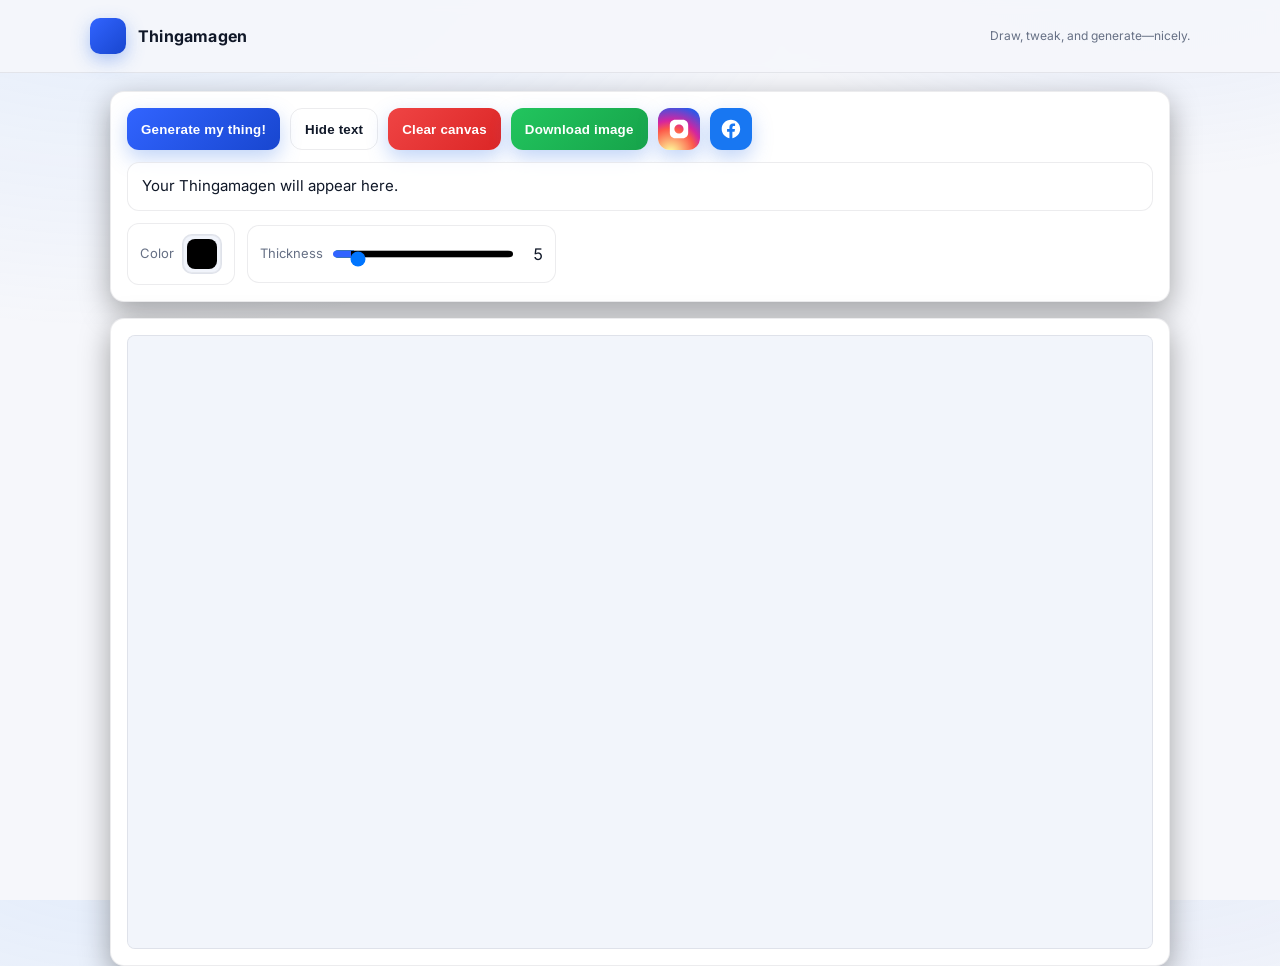
<file: index.html>
<!DOCTYPE html>
<html lang="en">
<head>
  <meta charset="utf-8" />
  <meta name="viewport" content="width=device-width, initial-scale=1" />
  <title>Thingamagen</title>
  <script src="./genathing.js" defer></script>
  <link rel="preconnect" href="https://fonts.gstatic.com" crossorigin>
  <link href="https://fonts.googleapis.com/css2?family=Inter:wght@400;500;700&display=swap" rel="stylesheet">
  <style>
    :root{
      --bg: #0f1320; --panel: #151a2c; --panel-2:#1a2035; --text:#e9ecf1; --muted:#a7b0c3;
      --brand:#6aa7ff; --brand-2:#4f86ea; --ring:0 0 0 3px rgba(106,167,255,.35);
      --radius:14px; --shadow:0 10px 30px rgba(0,0,0,.35);
      --border:1px solid rgba(255,255,255,.08);
    }
    @media (prefers-color-scheme: light){
      :root{
        --bg:#f6f7fb; --panel:#ffffff; --panel-2:#f1f4fb; --text:#101828; --muted:#667085;
        --brand:#3164ff; --brand-2:#1846cf; --ring:0 0 0 3px rgba(49,100,255,.18);
        --border:1px solid rgba(16,24,40,.08);
      }
    }
    *{box-sizing:border-box}
    html,body{height:100%}
    body{
      margin:0;
      background:
        radial-gradient(1200px 700px at 10% -10%, rgba(106,167,255,.15), transparent 60%),
        radial-gradient(800px 600px at 90% -20%, rgba(79,134,234,.15), transparent 60%),
        var(--bg);
      color:var(--text);
      font-family: Inter, system-ui, -apple-system, Segoe UI, Roboto, Arial, sans-serif;
      line-height:1.5;
    }

    .site-header{
      position: sticky; top:0; z-index:20;
      padding:18px 20px; backdrop-filter: blur(6px);
      background: color-mix(in oklab, var(--bg) 90%, transparent);
      border-bottom: var(--border);
    }
    .header-inner{
      max-width: 1100px; margin:0 auto;
      display:flex; align-items:center; justify-content:space-between; gap:16px;
    }
    .brand{ display:flex; align-items:center; gap:12px; font-weight:700; letter-spacing:.2px; }
    .logo{
      width:36px; height:36px; border-radius:10px;
      background: linear-gradient(135deg, var(--brand), var(--brand-2));
      box-shadow: 0 6px 18px rgba(79,134,234,.45);
    }
    .hint{ color: var(--muted); font-size: 12px; }

    .wrap{
      max-width: 1100px; margin: 18px auto; padding: 0 20px;
      display: grid; gap: 16px; grid-template-columns: 1fr;
    }

    .panel{
      background: var(--panel);
      border: var(--border);
      border-radius: var(--radius);
      box-shadow: var(--shadow);
    }

    /* Top: actions + output + controls */
    .top-box{ padding:16px; display:flex; flex-direction:column; gap:12px; }
    .actions{ display:flex; gap:10px; flex-wrap:wrap; }
    #genDisplay{
      font-size: 15px; color: var(--text);
      border-radius:12px; background: color-mix(in oklab, var(--panel) 75%, transparent);
      border: var(--border); padding: 12px 14px;
    }
    .controls{ display:flex; align-items:center; flex-wrap:wrap; gap:12px; }
    .group{
      display:flex; align-items:center; gap:8px;
      padding:10px 12px; border-radius:12px;
      background: color-mix(in oklab, var(--panel) 80%, transparent);
      border: var(--border);
    }
    label{ color: var(--muted); font-size:13px; }
    .value{ min-width: 2ch; text-align:right; font-variant: tabular-nums; }

    /* Canvas */
    .canvas-card{ padding:16px; display:flex; flex-direction:column; gap:12px; }
    .canvas-shell{
      border-radius: calc(var(--radius) - 6px);
      background: var(--panel-2);
      border: var(--border); overflow: hidden;
    }
    #drawing{
      display:block; width:100%; height:min(68vh, 760px);
      touch-action: none; image-rendering: optimizeQuality;
      background:
        linear-gradient(transparent 39px, rgba(255,255,255,.05) 40px, transparent 41px),
        linear-gradient(90deg, transparent 39px, rgba(255,255,255,.05) 40px, transparent 41px),
        repeating-linear-gradient(0deg, transparent 0, transparent 9px, rgba(255,255,255,.04) 10px);
      background-color: color-mix(in oklab, var(--panel-2) 92%, #ffffff 8%);
      border: none;
    }

    /* Buttons & inputs */
    .button{
      appearance:none; border:none; cursor:pointer; color:#fff; font-weight:600; letter-spacing:.2px;
      background: linear-gradient(135deg, var(--brand), var(--brand-2));
      padding:10px 14px; border-radius:12px;
      box-shadow: 0 8px 20px rgba(79,134,234,.35);
      transition: transform .06s ease, box-shadow .2s ease;
    }
    .button.secondary{ background:none; color:var(--text); border: var(--border); box-shadow:none; }
    .button.danger{ background: linear-gradient(135deg, #ef4444, #dc2626); }
    .button.success{ background: linear-gradient(135deg, #22c55e, #16a34a); }
    .button:active{ transform: translateY(1px); }
    .button:focus-visible{ outline:none; box-shadow: var(--ring); }

    input[type="color"]{
      width:40px; height:40px; padding:0; border-radius:10px; border: var(--border);
      background: var(--panel-2); cursor:pointer; box-shadow: inset 0 0 0 1px rgba(0,0,0,.05);
    }
    input[type="color"]::-webkit-color-swatch{ border:none; border-radius:8px; }
    input[type="color"]::-webkit-color-swatch-wrapper{ padding:4px; border-radius:10px; }

    /* Black fill on the right side of the slider */
    input[type="range"] {
      width: 180px;
      height: 32px;
      background: transparent;
      position: relative;
    }
    
    input[type="range"]::-webkit-slider-runnable-track {
      height: 6px;
      border-radius: 999px;
      background: linear-gradient(
        to right,
        var(--brand) 0%,
        var(--brand) var(--slider-fill, 50%),
        #000 var(--slider-fill, 50%),
        #000 100%
      );
    }
    
    input[type="range"]::-moz-range-track {
      height: 6px;
      border-radius: 999px;
      background: #000;
    }
    
    input[type="range"]::-moz-range-progress {
      height: 6px;
      border-radius: 999px;
      background: var(--brand);
    }
    input[type="range"]::-moz-range-thumb{
      width:18px; height:18px; border-radius:50%; background:#fff; border:2px solid var(--brand-2);
      box-shadow: 0 3px 8px rgba(0,0,0,.25);
    }
    /* --- Social icon buttons --- */
    .icon-button {
      width: 42px;
      height: 42px;
      border-radius: 12px;
      display: inline-flex;
      align-items: center;
      justify-content: center;
      padding: 0;
    }
    
    .icon-button svg {
      width: 22px;
      height: 22px;
      fill: currentColor;
    }
    
    /* Instagram gradient */
    .button.instagram {
      background: radial-gradient(circle at 30% 107%, 
        #fdf497 0%, #fdf497 5%, #fd5949 45%, 
        #d6249f 60%, #285AEB 90%);
    }
    
    /* Facebook blue */
    .button.facebook {
      background: #1877f2;
    }
  </style>
</head>
<body>
  <header class="site-header">
    <div class="header-inner">
      <div class="brand">
        <div class="logo" aria-hidden="true"></div>
        <div>Thingamagen</div>
      </div>
      <div class="hint">Draw, tweak, and generate—nicely.</div>
    </div>
  </header>

  <main class="wrap">
    <!-- Top: actions + output + controls -->
    <section class="panel top-box">
      <div class="actions">
        <button class="button" id="genBtn" onclick="genathingFn()">Generate my thing!</button>
        <button class="button secondary" id="toggleButton" onclick="toggleTextVisibility()">Hide text</button>
        <button class="button danger" id="clearBtn">Clear canvas</button>

        <!-- New share/download buttons -->
        <button class="button success" id="downloadBtn" title="Download PNG">Download image</button>
        <button class="button icon-button instagram" id="shareIgBtn" title="Share to Instagram">
          <!-- Instagram icon -->
          <svg viewBox="0 0 24 24" aria-hidden="true">
            <path d="M7.75 2H16.25C19.425 2 22 4.575 22 7.75V16.25C22 19.425 19.425 22 16.25 22H7.75C4.575 22 2 19.425 2 16.25V7.75C2 4.575 4.575 2 7.75 2ZM12 7C9.239 7 7 9.239 7 12C7 14.761 9.239 17 12 17C14.761 17 17 14.761 17 12C17 9.239 14.761 7 12 7ZM18 6.5C18 7.328 17.328 8 16.5 8C15.672 8 15 7.328 15 6.5C15 5.672 15.672 5 16.5 5C17.328 5 18 5.672 18 6.5Z"/>
          </svg>
        </button>
      
        <button class="button icon-button facebook" id="shareFbBtn" title="Share to Facebook">
          <!-- Facebook icon -->
          <svg viewBox="0 0 24 24" aria-hidden="true">
            <path d="M22 12.07C22 6.477 17.523 2 11.93 2C6.338 2 1.86 6.477 1.86 12.07C1.86 17.08 5.523 21.21 10.29 22V14.89H7.69V12.07H10.29V9.92C10.29 7.35 11.82 5.93 14.16 5.93C15.28 5.93 16.46 6.13 16.46 6.13V8.65H15.17C13.9 8.65 13.51 9.43 13.51 10.23V12.07H16.34L15.89 14.89H13.51V22C18.28 21.21 22 17.08 22 12.07Z"/>
          </svg>
        </button>
      </div>

      <div id="genDisplay">Your Thingamagen will appear here.</div>

      <div class="controls">
        <div class="group">
          <label for="color">Color</label>
          <input type="color" id="color" value="#000000" />
        </div>
        <div class="group">
          <label for="lineThickness">Thickness</label>
          <input type="range" id="lineThickness" min="1" max="40" value="5" />
          <span class="value" id="thicknessValue">5</span>
        </div>
      </div>
    </section>

    <!-- Canvas -->
    <section class="panel canvas-card">
      <div class="canvas-shell">
        <canvas id="drawing" width="1600" height="1600" tabindex="0"></canvas>
      </div>
    </section>
  </main>

  <script>
    // --- Elements ---
    const canvas = document.getElementById("drawing");
    const ctx = canvas.getContext("2d");
    const colorPicker = document.getElementById("color");
    const lineThicknessSlider = document.getElementById("lineThickness");
    const thicknessValue = document.getElementById("thicknessValue");
    const toggleButton = document.getElementById("toggleButton");
    const genDisplay = document.getElementById("genDisplay");
    const clearBtn = document.getElementById("clearBtn");
    const downloadBtn = document.getElementById("downloadBtn");
    const shareIgBtn = document.getElementById("shareIgBtn");
    const shareFbBtn = document.getElementById("shareFbBtn");

    // --- Initial drawing styles ---
    ctx.strokeStyle = colorPicker.value;
    ctx.lineWidth = parseFloat(lineThicknessSlider.value);
    ctx.lineJoin = "round";
    ctx.lineCap  = "round";
    thicknessValue.textContent = lineThicknessSlider.value;

    // --- Coordinate helper (handles CSS scaling) ---
    function getCanvasPos(evt) {
      const rect = canvas.getBoundingClientRect();
      const x = (evt.clientX - rect.left) * (canvas.width / rect.width);
      const y = (evt.clientY - rect.top)  * (canvas.height / rect.height);
      return { x, y };
    }

    // --- Pointer-based drawing (mouse + touch unified) ---
    let isDrawing = false;
    let last = { x: 0, y: 0 };

    canvas.addEventListener("pointerdown", (e) => {
      if (e.pointerType === "touch") e.preventDefault();
      canvas.setPointerCapture(e.pointerId);
      isDrawing = true;
      last = getCanvasPos(e);
    }, { passive: false });

    canvas.addEventListener("pointermove", (e) => {
      if (!isDrawing) return;
      if (e.pointerType === "touch") e.preventDefault();
      const pos = getCanvasPos(e);
      ctx.beginPath();
      ctx.moveTo(last.x, last.y);
      ctx.lineTo(pos.x, pos.y);
      ctx.stroke();
      last = pos;
    }, { passive: false });

    function endStroke(e){
      if (!isDrawing) return;
      isDrawing = false;
      if (e?.pointerId){
        try { canvas.releasePointerCapture(e.pointerId); } catch(_) {}
      }
    }
    canvas.addEventListener("pointerup", endStroke);
    canvas.addEventListener("pointercancel", endStroke);
    canvas.addEventListener("pointerleave", endStroke);

    // --- Color picker + thickness ---
    colorPicker.addEventListener("input", (e) => { ctx.strokeStyle = e.target.value; });
    colorPicker.addEventListener("change", () => { colorPicker.blur(); canvas.focus(); });
    lineThicknessSlider.addEventListener("input", (e) => {
      const v = parseFloat(e.target.value);
      ctx.lineWidth = v;
      thicknessValue.textContent = v;
    });
    
    function updateSliderFill() {
      const min = parseFloat(lineThicknessSlider.min);
      const max = parseFloat(lineThicknessSlider.max);
      const val = parseFloat(lineThicknessSlider.value);
      const percent = ((val - min) / (max - min)) * 100;
      lineThicknessSlider.style.setProperty('--slider-fill', `${percent}%`);
    }
    
    // Run on load
    updateSliderFill();
    
    // Update on input
    lineThicknessSlider.addEventListener("input", () => {
      updateSliderFill();
    });

    // --- Toggle output text visibility; update button label ---
    function toggleTextVisibility() {
      const hidden = genDisplay.style.visibility === "hidden";
      if (hidden) { genDisplay.style.visibility = "visible"; toggleButton.textContent = "Hide text"; }
      else { genDisplay.style.visibility = "hidden"; toggleButton.textContent = "Show my thing!"; }
    }
    window.toggleTextVisibility = toggleTextVisibility;

    // --- Utilities: blob/file + download + share ---
    function canvasToBlob() {
      return new Promise((resolve) => {
        canvas.toBlob((blob) => resolve(blob), "image/png", 1.0);
      });
    }

    async function downloadCanvas() {
      const blob = await canvasToBlob();
      const url = URL.createObjectURL(blob);
      const a = document.createElement("a");
      a.href = url;
      a.download = "thingamagen.png";
      document.body.appendChild(a);
      a.click();
      a.remove();
      setTimeout(() => URL.revokeObjectURL(url), 1000);
    }

    async function shareCanvas(targetApp = "") {
      const blob = await canvasToBlob();
      const file = new File([blob], "thingamagen.png", { type: "image/png" });

      if (navigator.canShare && navigator.canShare({ files: [file] })) {
        try {
          await navigator.share({
            files: [file],
            title: "My Thingamagen",
            text: targetApp ? `Shared to ${targetApp}` : "Made with Thingamagen ✨"
          });
        } catch (err) {
          // User canceled or share failed
          console.warn("Share canceled/failed:", err);
        }
      } else {
        // Fallback: download, then user can upload to Instagram/Facebook manually
        await downloadCanvas();
        alert("Sharing isn't supported in this browser. The image has been downloaded—upload it to Instagram or Facebook from your device.");
      }
    }

    // --- Clear canvas ---
    function clearCanvas(){
      ctx.clearRect(0, 0, canvas.width, canvas.height);
    }

    // --- Bind buttons ---
    clearBtn.addEventListener("click", clearCanvas);
    downloadBtn.addEventListener("click", downloadCanvas);
    shareIgBtn.addEventListener("click", () => shareCanvas("Instagram"));
    shareFbBtn.addEventListener("click", () => shareCanvas("Facebook"));
  </script>
</body>
</html>
</file>
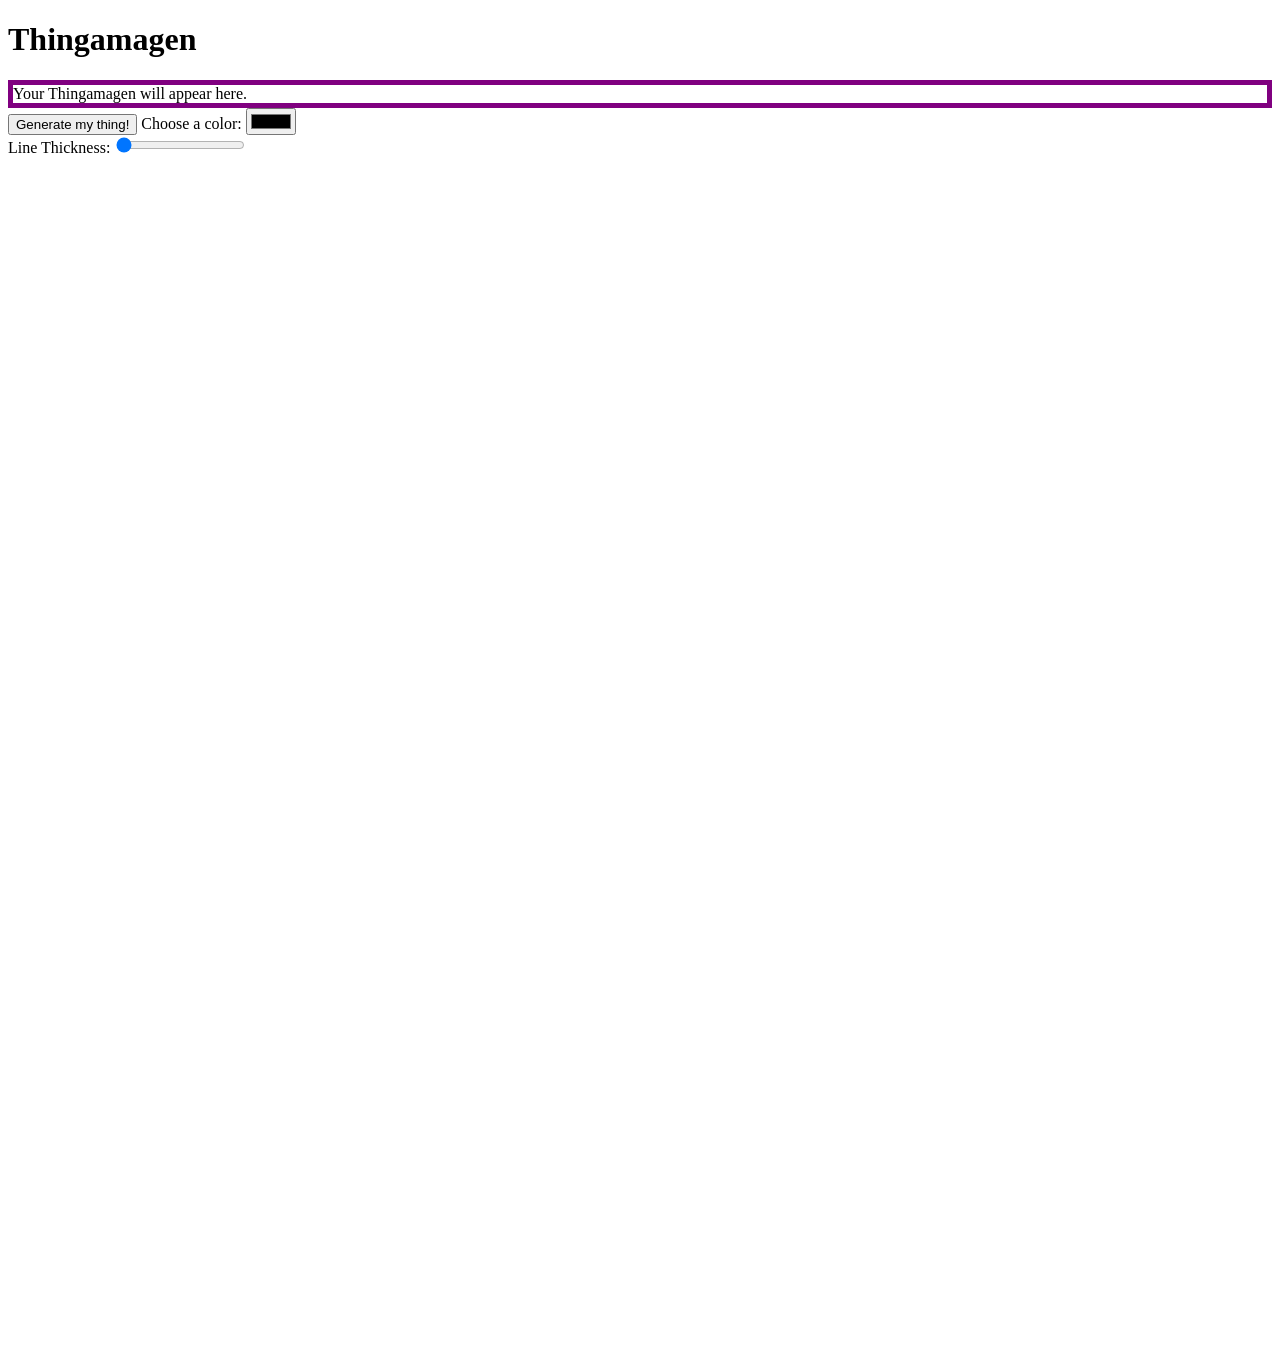
<file: index2.html>
<!DOCTYPE html>
<html>
<head>
  <title>Thingamagen</title>
  <script type="text/javascript" src="./genathing.js"></script>
  <link rel="stylesheet" type="text/css" href="./style.css">
</head>

<body>
  <h1>Thingamagen</h1>
  <div id="genDisplay" class="important">Your Thingamagen will appear here.
    <!-- Thing gens here -->
  </div>
  <div>
    <button class="button" width="50" height="20" onclick="genathingFn()">Generate my thing!</button>
    <label for="color">Choose a color:</label>
    <input type="color" id="color" value="#000000">
    <br>
    <label for="lineThickness">Line Thickness:</label>
    <input type="range" id="lineThickness" min="1" max="20" value="1">
  </div>

  <!-- canvas -->
  <canvas id="drawing" width="1200" height="1200"></canvas>

  <br>
  <script>
    // get the canvas element and its context
    var canvas = document.getElementById("drawing");
    var ctx = canvas.getContext("2d");

    // Get the color picker element and line thickness slider
    var colorPicker = document.getElementById("color");
    var lineThicknessSlider = document.getElementById("lineThickness");

    // Set the initial pen color and line thickness
    ctx.strokeStyle = colorPicker.value;
    ctx.lineWidth = lineThicknessSlider.value;

    // initialize the last position of the input
    var lastX;
    var lastY;
    var isDrawing = false;

    // handle touchstart events
    canvas.addEventListener("touchstart", function(e) {
      lastX = e.touches[0].clientX - canvas.offsetLeft;
      lastY = e.touches[0].clientY - canvas.offsetTop;
      isDrawing = true;
    });

    // handle touchmove events
    canvas.addEventListener("touchmove", function(e) {
      e.preventDefault(); // prevent scrolling
      if (isDrawing) {
        // draw a line from the last position to the current position
        ctx.beginPath();
        ctx.moveTo(lastX, lastY);
        ctx.lineTo(e.touches[0].clientX - canvas.offsetLeft, e.touches[0].clientY - canvas.offsetTop);
        ctx.stroke();
        // update the last position of the touch
        lastX = e.touches[0].clientX - canvas.offsetLeft;
        lastY = e.touches[0].clientY - canvas.offsetTop;
      }
    });

    // handle touchend events
    canvas.addEventListener("touchend", function(e) {
      isDrawing = false;
    });

    // handle mousedown events
    canvas.addEventListener("mousedown", function(e) {
      lastX = e.offsetX;
      lastY = e.offsetY;
      isDrawing = true;
    });

    // handle mousemove events
    canvas.addEventListener("mousemove", function(e) {
      if (isDrawing) {
        // draw a line from the last position to the current position
        ctx.beginPath();
        ctx.moveTo(lastX, lastY);
        ctx.lineTo(e.offsetX, e.offsetY);
        ctx.stroke();
        // update the last position of the mouse
        lastX = e.offsetX;
        lastY = e.offsetY;
      }
    });

    // handle mouseup events
    canvas.addEventListener("mouseup", function(e) {
      isDrawing = false;
    });

    // Handle color picker change events
    colorPicker.addEventListener("change", function(e) {
      ctx.strokeStyle = e.target.value;
    });

    // Handle line thickness slider input events
    lineThicknessSlider.addEventListener("input", function(e) {
      ctx.lineWidth = e.target.value;
    });
  </script>
</body>
</html>
</file>
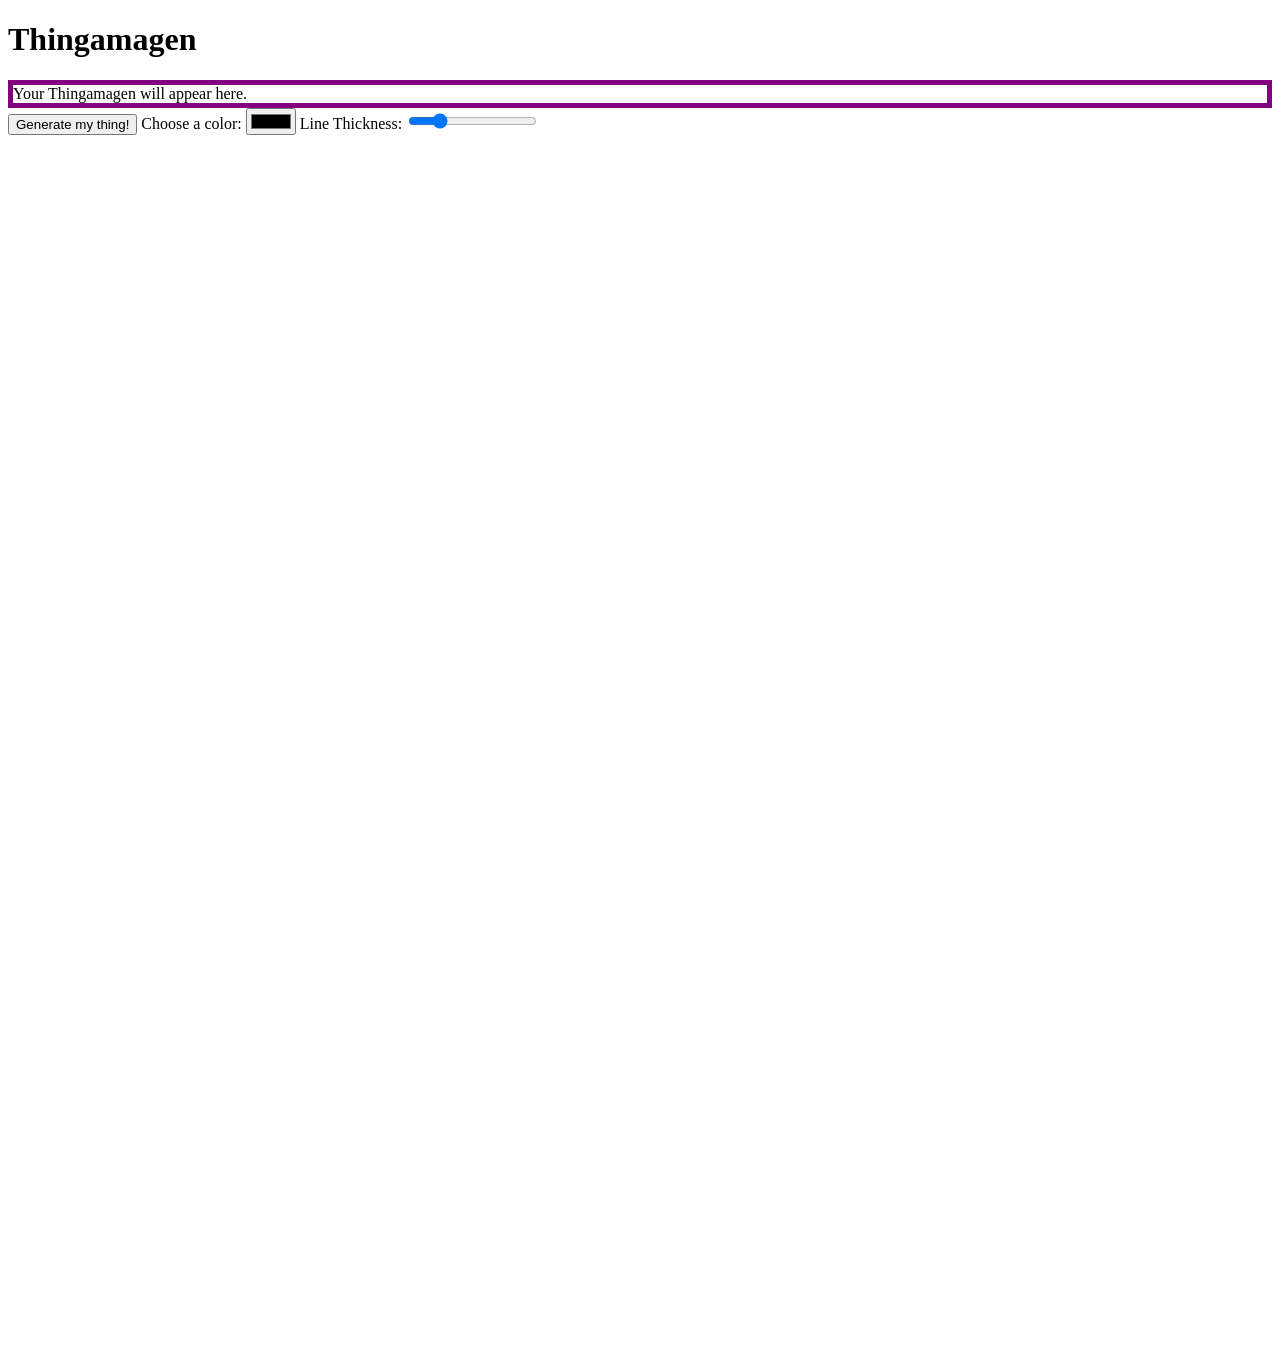
<file: indexorig.html>
<!DOCTYPE html>
<html>
<head>
	<title>Thingamagen</title>
	<script type="text/javascript" src="./genathing.js"></script>
	<link rel = "stylesheet" type = "text/css" href = "./style.css">
</head>

<body>
	
	<h1>Thingamagen</h1>
	<div id = "genDisplay" width="300" height="20" class="important">Your Thingamagen will appear here.
		<!-- Thing gens here -->
	</div>
	<div>
	<button class="button" width="50" height="20" onclick = "genathingFn()">Generate my thing!</button>
	<label for="color"> Choose a color: </label>
	<input type="color" width="50" height="300" id="color" value="#000000" onchange="dismissColorPicker()">
	<label for="lineThickness">Line Thickness:</label>
    	<input type="range" id="lineThickness" min="1" max="20" value="5">
	</div>
	
	<!-- canvas -->
  	<canvas id="drawing" width="1200" height="1200"></canvas>

	<br>
		<script>
			// get the canvas element and its context
			var canvas = document.getElementById("drawing");
			var ctx = canvas.getContext("2d");

			// Get the color picker element
    			var colorPicker = document.getElementById("color");
			var lineThicknessSlider = document.getElementById("lineThickness");

    			// Set the initial pen color
    			ctx.strokeStyle = colorPicker.value;

			// initialize the last position of the input
			var lastX;
			var lastY;
			var isDrawing = false;

			// handle touchstart events
			canvas.addEventListener("touchstart", function(e) {
				lastX = e.touches[0].clientX - canvas.offsetLeft;
				lastY = e.touches[0].clientY - canvas.offsetTop;
				isDrawing = true;
			});

			// handle touchmove events
			canvas.addEventListener("touchmove", function(e) {
				e.preventDefault(); // prevent scrolling
			    	if (isDrawing) {
			      	// draw a line from the last position to the current position
			      		ctx.beginPath();
			      		ctx.moveTo(lastX, lastY);
			      		ctx.lineTo(e.touches[0].clientX - canvas.offsetLeft, e.touches[0].clientY - canvas.offsetTop);
			      		ctx.stroke();
			      		// update the last position of the touch
			      		lastX = e.touches[0].clientX - canvas.offsetLeft;
			      		lastY = e.touches[0].clientY - canvas.offsetTop;
			    	}
			});

			// handle touchend events
			canvas.addEventListener("touchend", function(e) {
			    	isDrawing = false;
			});

			// handle mousedown events
			canvas.addEventListener("mousedown", function(e) {
				lastX = e.offsetX;
			    	lastY = e.offsetY;
			    	isDrawing = true;
			});

			// handle mousemove events
			canvas.addEventListener("mousemove", function(e) {
				if (isDrawing) {
			     		// draw a line from the last position to the current position
			      		ctx.beginPath();
			      		ctx.moveTo(lastX, lastY);
			      		ctx.lineTo(e.offsetX, e.offsetY);
			      		ctx.stroke();
			      		// update the last position of the mouse
			      		lastX = e.offsetX;
			      		lastY = e.offsetY;
			    	}
			});

			// handle mouseup events
			canvas.addEventListener("mouseup", function(e) {
			    	isDrawing = false;
			});

			// Handle color picker change events
    			colorPicker.addEventListener("change", function(e) {
      				ctx.strokeStyle = e.target.value;
    			});

			// Handle line thickness slider change events
    			lineThicknessSlider.addEventListener("input", function(e) {
      				ctx.lineWidth = e.target.value;
    			});

			// Handle color picker change events
    			function dismissColorPicker() {
      				ctx.strokeStyle = colorPicker.value;
      				colorPicker.blur(); // Dismiss the color picker
    			}
	  	</script>
	</body>
</html>
</file>
<file: style.css>
.button{
 display:inline-block;
 padding:0.35em 1.2em;
 border:0.1em solid #FFFFFF;
 margin:0 0.3em 0.3em 0;
 border-radius:0.12em;
 box-sizing: border-box;
 text-decoration:none;
 font-family:'Roboto',sans-serif;
 font-weight:300;
 color:#ff5733 ;
 text-align:left;
 transition: all 0.2s;
}
	
.button:hover{
 color:#000000;
 background-color:#FFFFFF;
}
	
@media all and (max-width:30em){
 .button{
  display:block;
  margin:0.4em auto;
 }
} 

p.important {
	border-style: solid;
	border-width: 5px;
	border-color: purple;
}

div.important {
	border-style: solid;
	border-width: 5px;
	border-color: purple;
}
</file>
